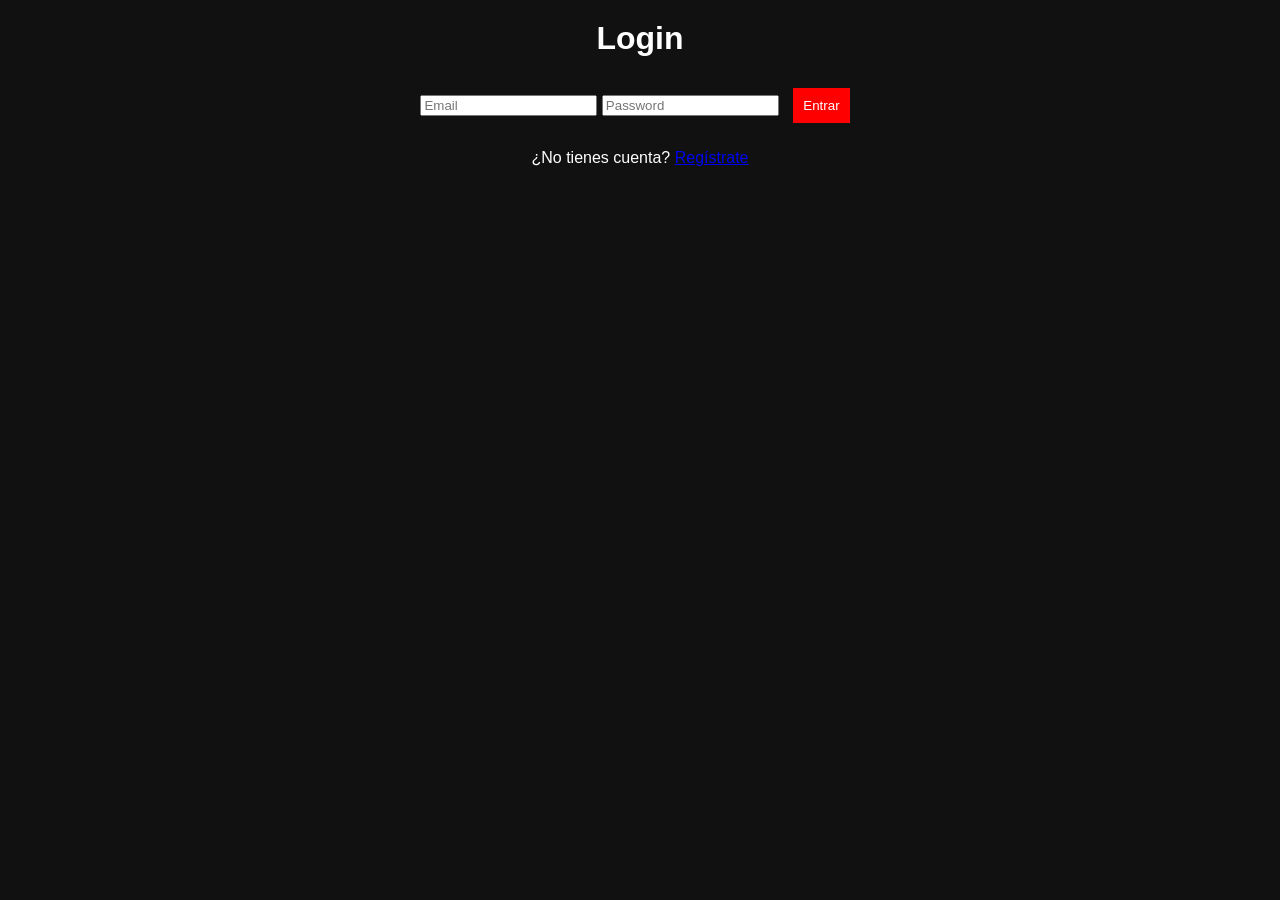
<file: index.html>
<!DOCTYPE html>
<html>
<head>
    <title>Login</title>
    <link rel="stylesheet" href="css/styles.css">
</head>
<body>
    <div class="container">
        <h1>Login</h1>
        <input type="email" id="email" placeholder="Email">
        <input type="password" id="password" placeholder="Password">
        <button onclick="login()">Entrar</button>
        <p>¿No tienes cuenta? <a href="register.html">Regístrate</a></p>
    </div>
<script src="js/auth.js"></script>
</body>
</html>
</file>
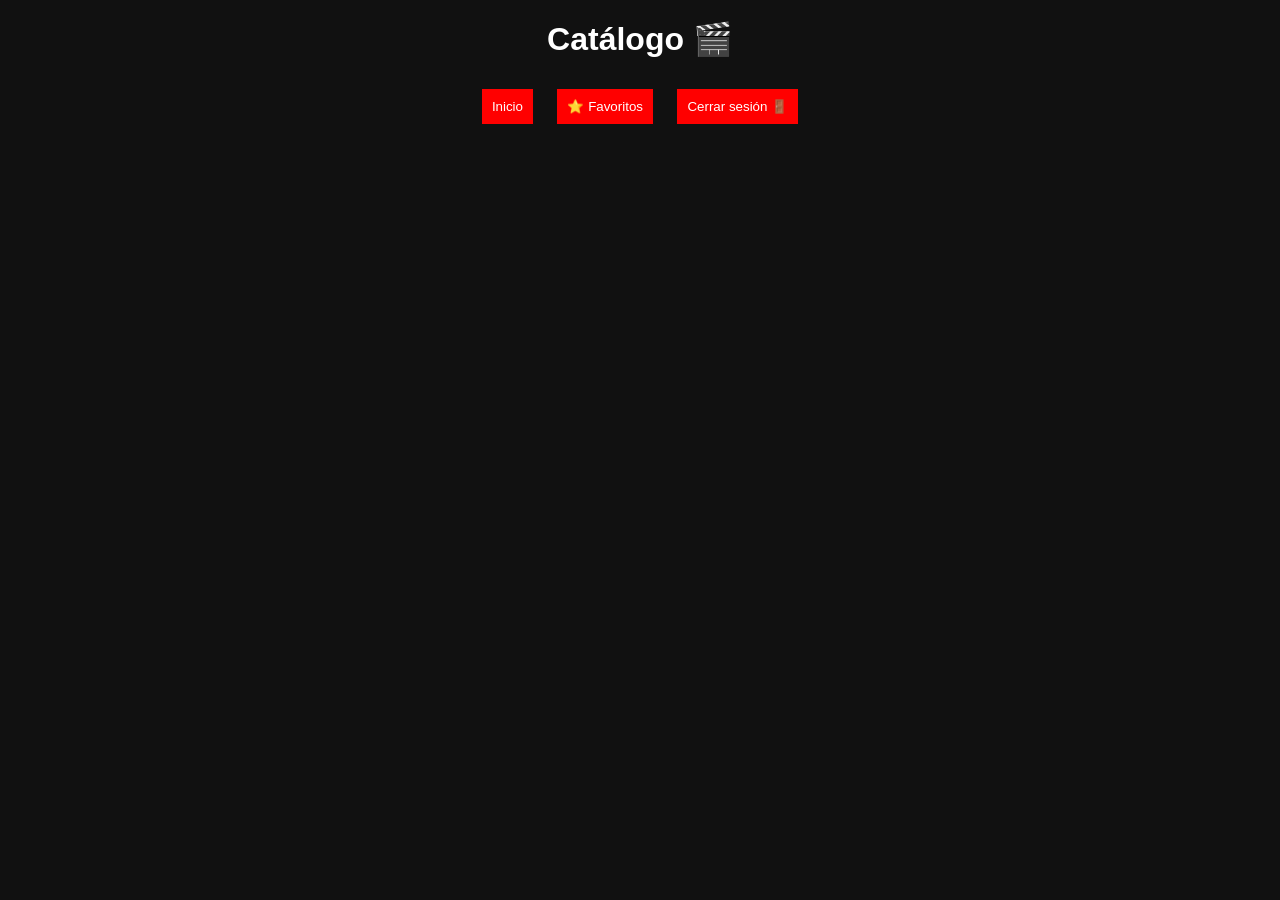
<file: home.html>
<!DOCTYPE html>
<html>
<head>
    <title>Catálogo</title>
    <link rel="stylesheet" href="css/styles.css">
</head>
<body onload="mostrarPeliculas()">

    <h1>Catálogo 🎬</h1>

    <button onclick="mostrarPeliculas()">Inicio</button>
    <button onclick="verFavoritos()">⭐ Favoritos</button>
    <button onclick="logout()">Cerrar sesión 🚪</button>

    <div id="catalogo"></div>

    <script src="js/api.js"></script>
    <script src="js/catalogo.js"></script>

</body>
</html>
</file>
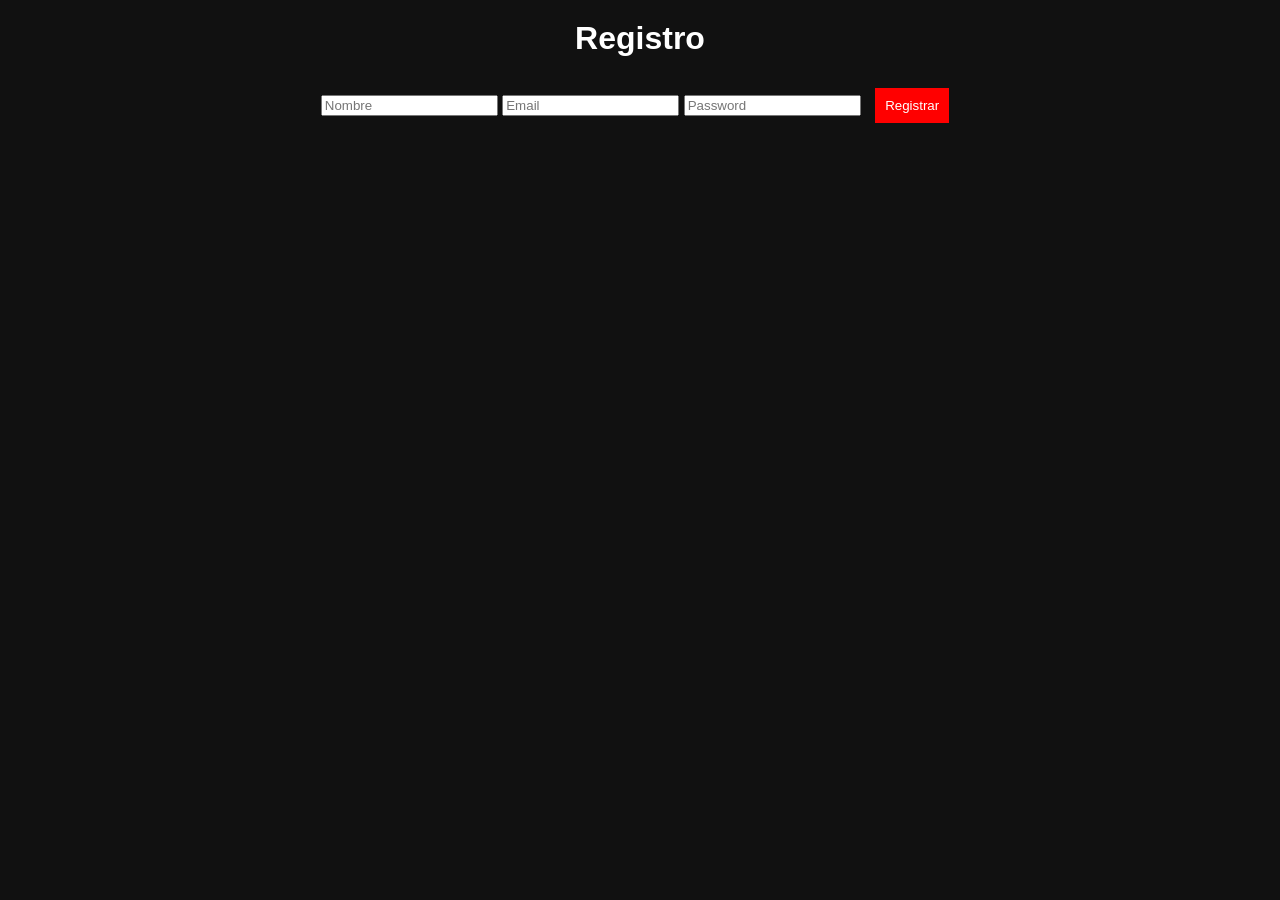
<file: register.html>
<!DOCTYPE html>
<html>
<head>
    <title>Register</title>
    <link rel="stylesheet" href="css/styles.css">
</head>
<body>
    <div class="container">
        <h1>Registro</h1>
        <form action="php/register.php" method="POST">
            <input type="text" name="nombre" placeholder="Nombre" required>
            <input type="email" name="email" placeholder="Email" required>
            <input type="password" name="password" placeholder="Password" required>
            <button type="submit">Registrar</button>
        </form>
    </div>
</body>
</html>
</file>
<file: css/styles.css>
body{
    background:#111;
    color:white;
    font-family:Arial;
    text-align:center;
}

h1{
    margin-top:20px;
}

button{
    padding:10px;
    margin:10px;
    background:red;
    color:white;
    border:none;
    cursor:pointer;
}

#catalogo{
    display:flex;
    flex-wrap:wrap;
    justify-content:center;
}

.card{
    background:#222;
    margin:10px;
    padding:10px;
    width:180px;
    border-radius:10px;
}

.card img{
    width:100%;
}
</file>
